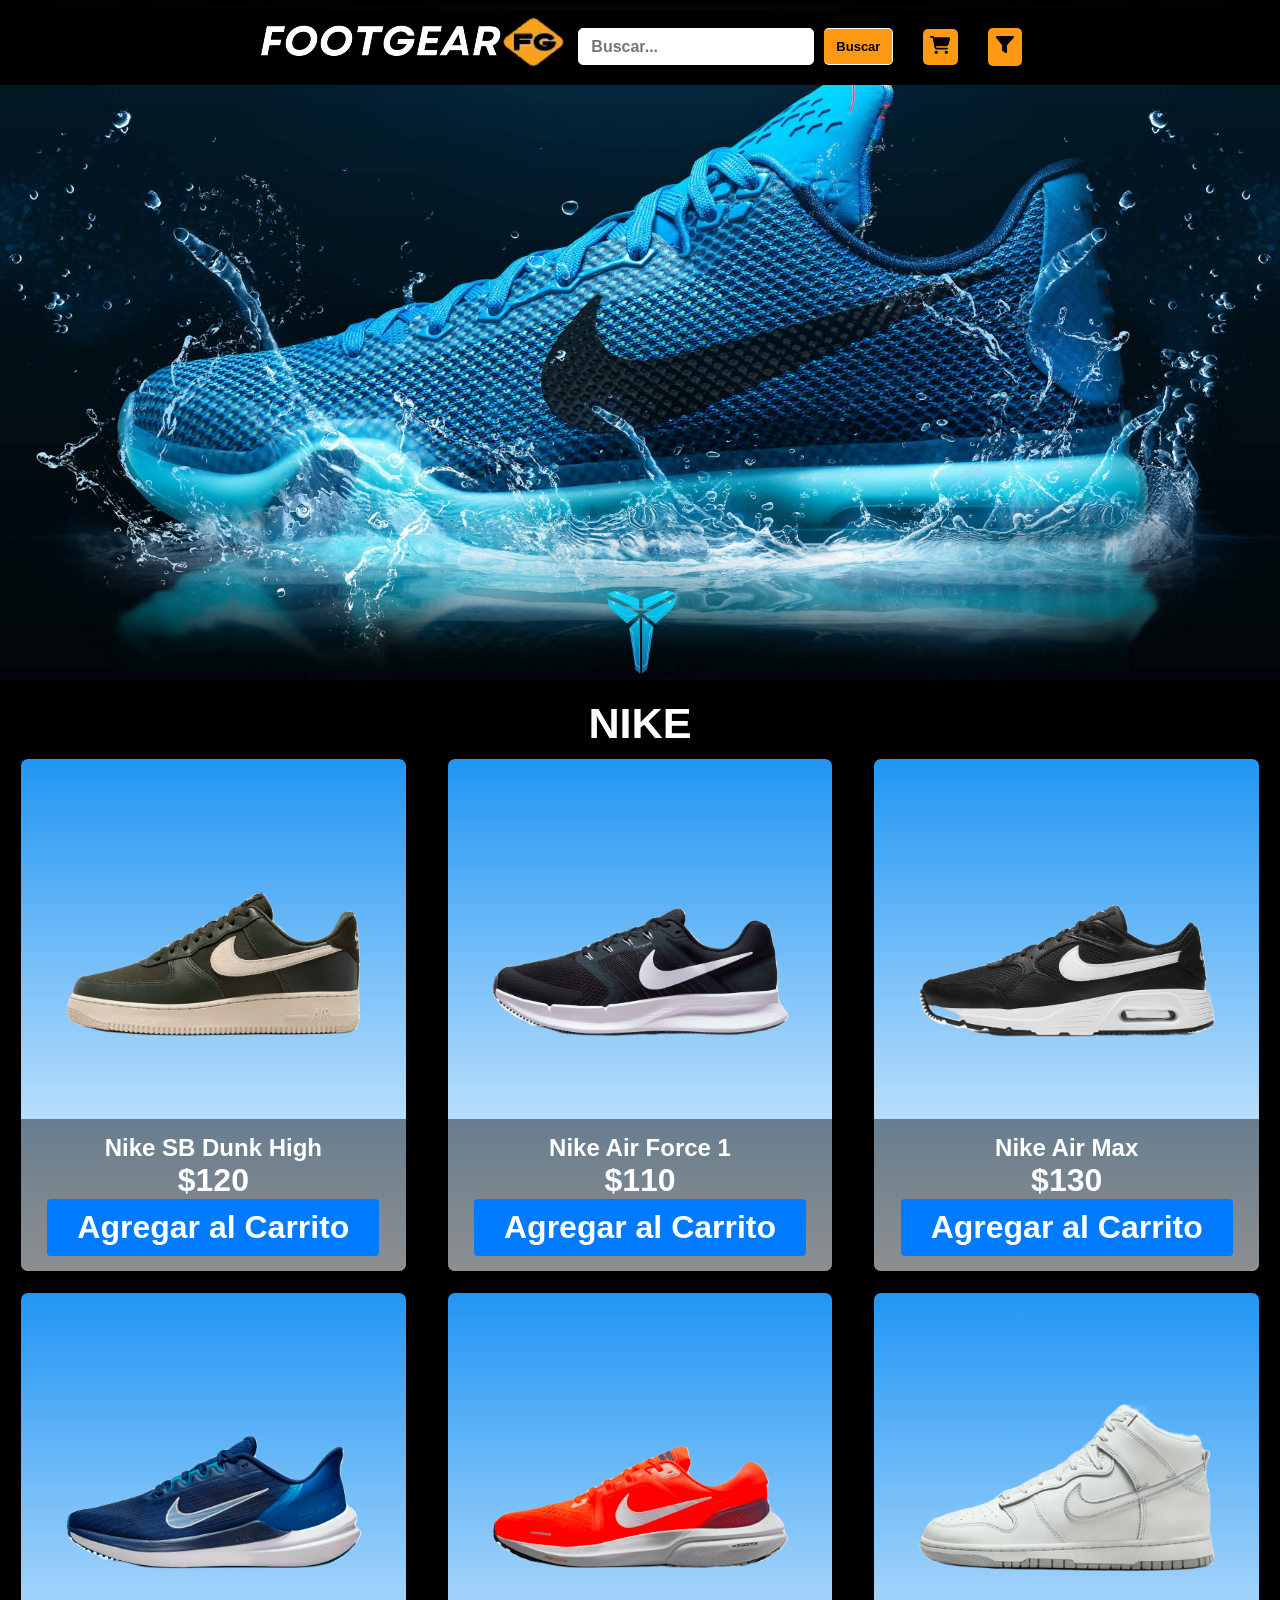
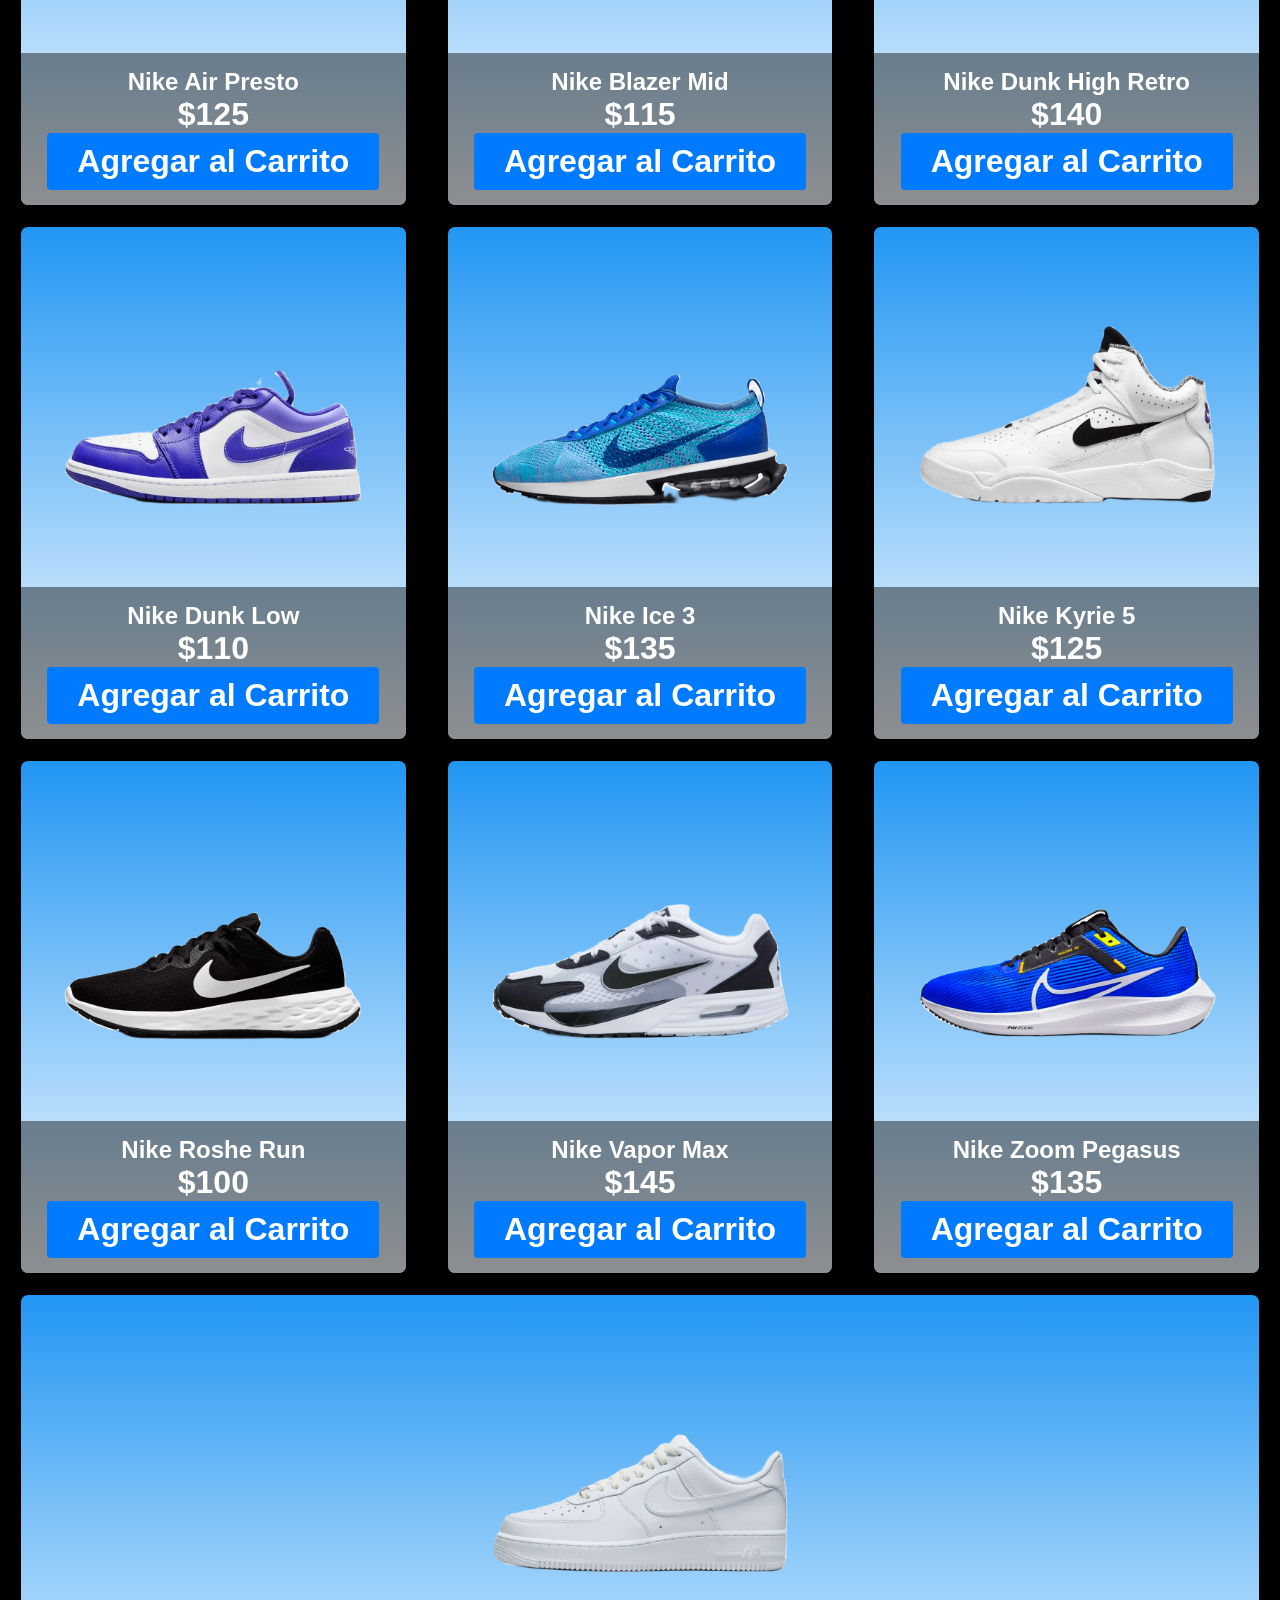
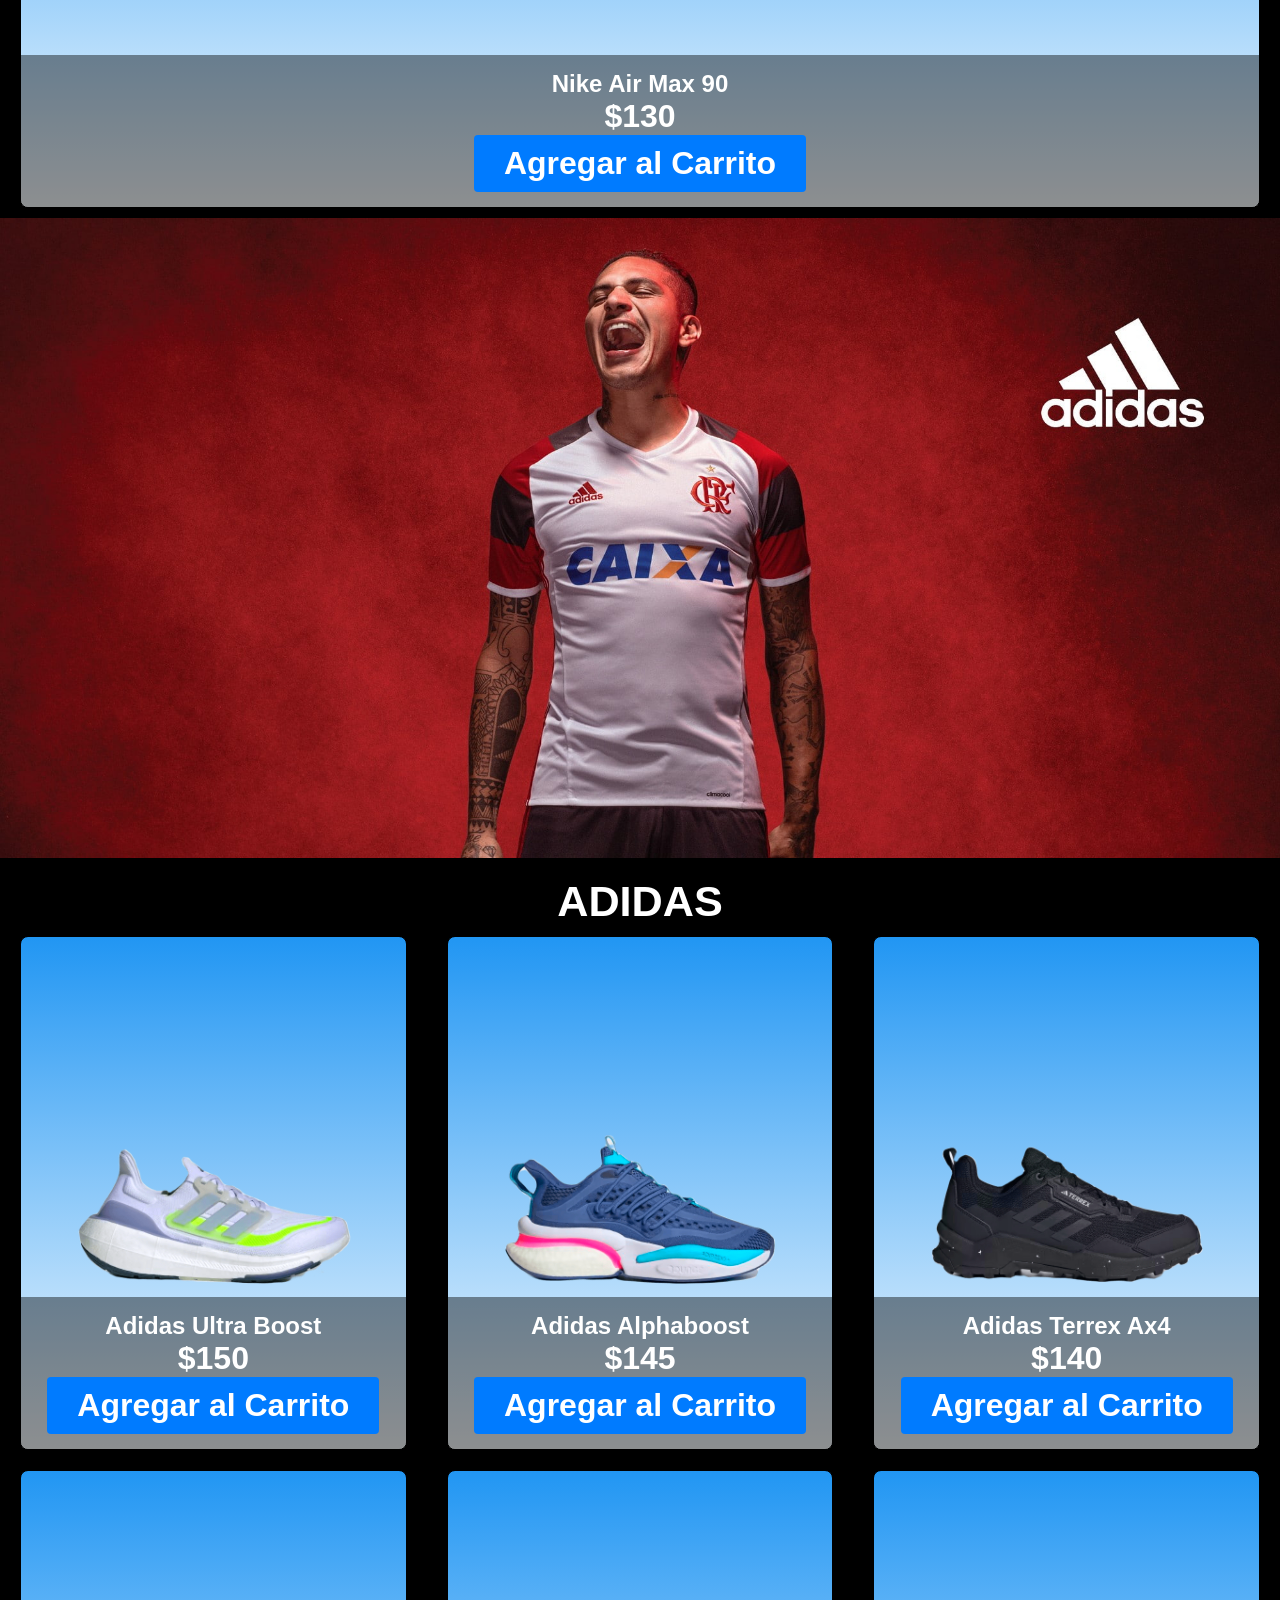
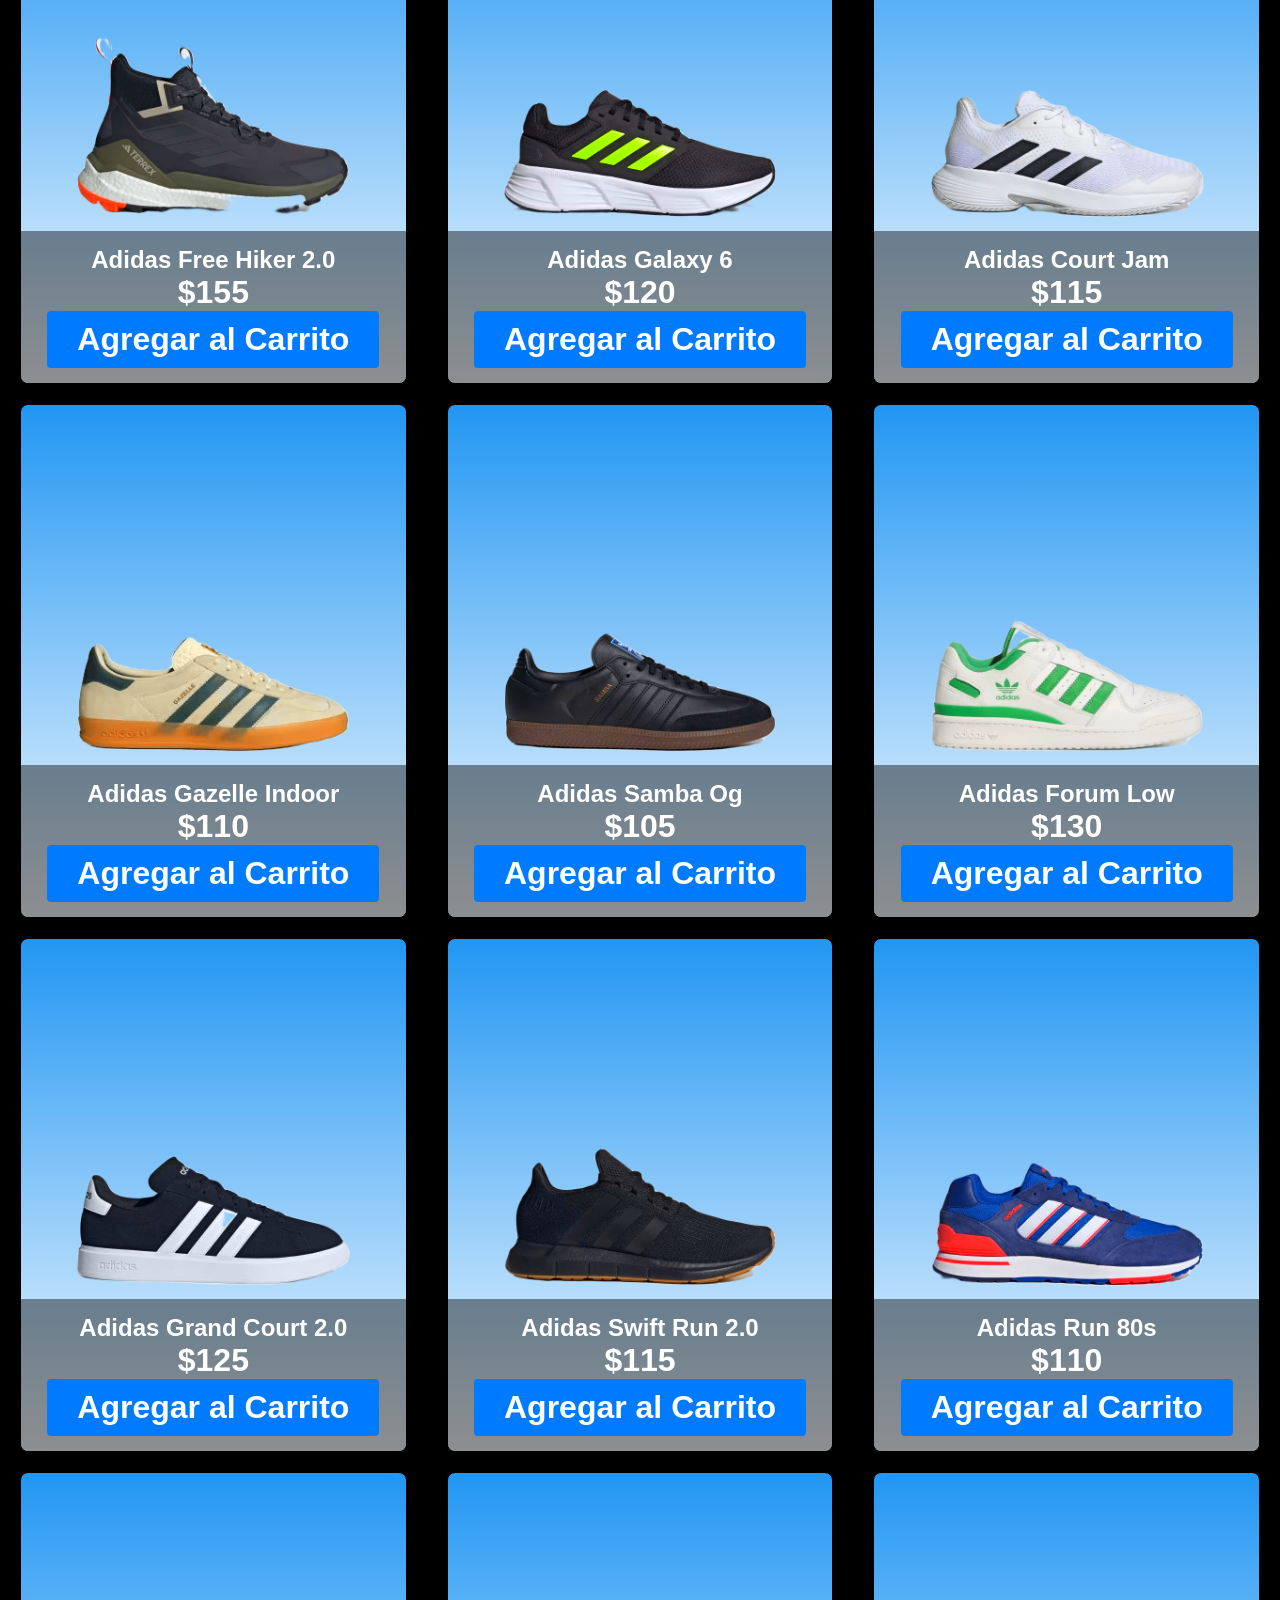
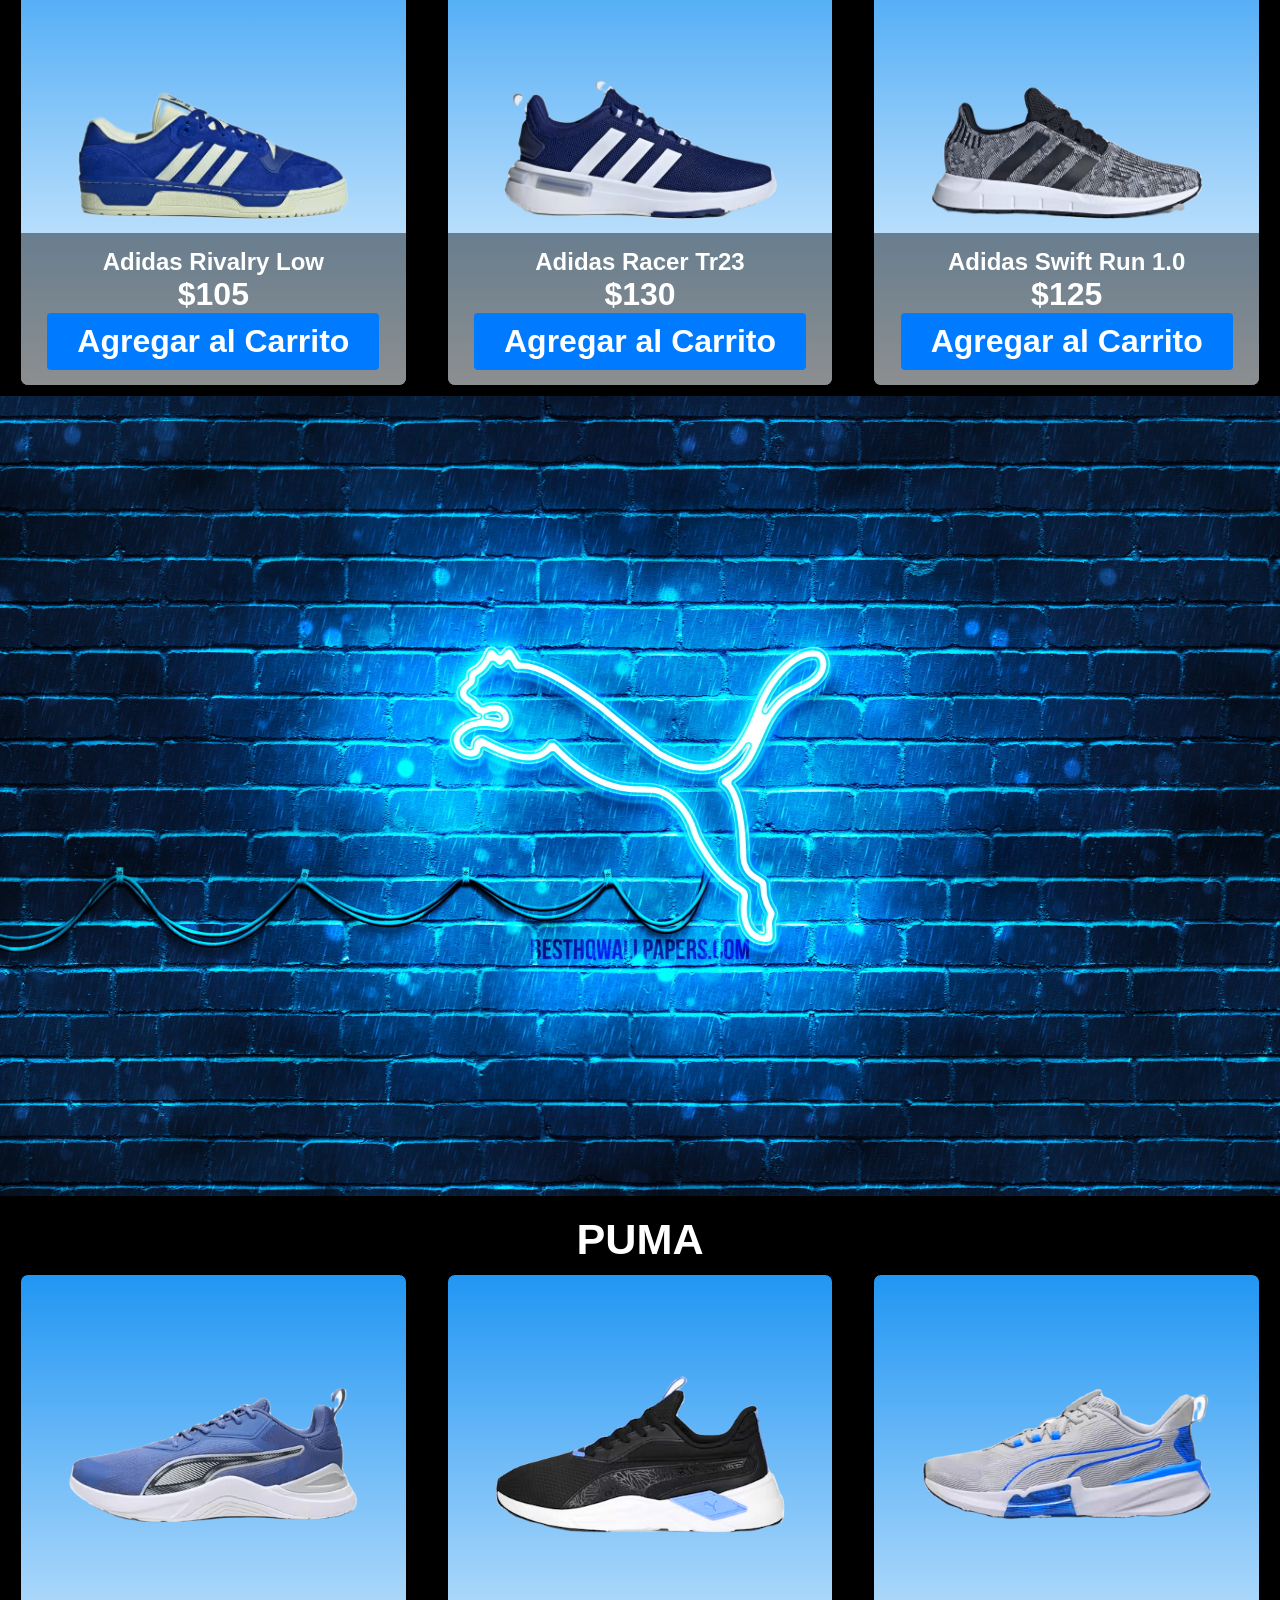
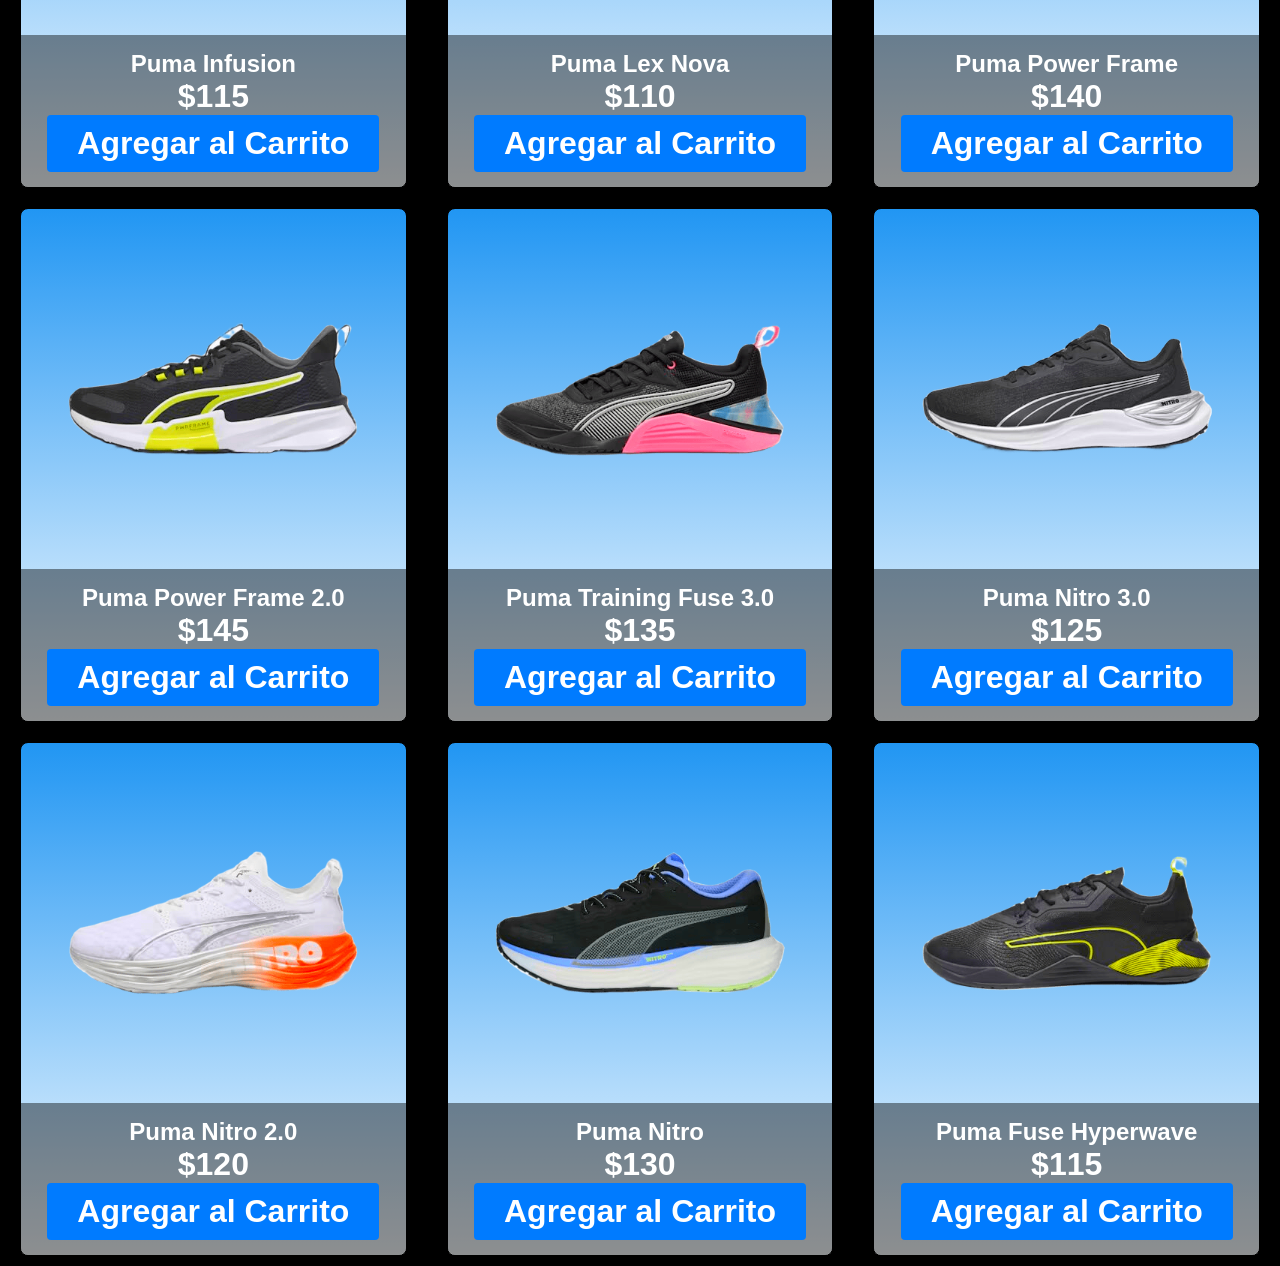
<file: index.html>
<!DOCTYPE html>
<html lang="en">

<head>
    <meta charset="UTF-8">
    <meta name="viewport" content="width=device-width, initial-scale=1.0">
    <title>FOOTGEAR</title>
    <link rel="stylesheet" href="css/styles.css">
    <script defer src="js/productos.js"></script>
    <script defer src="js/main.js"></script>
</head>

<body>
    <header>
        <div class="container mask navigation">
            <nav>
                <h1 class="">
                    <img class="logo" src="./img/logo_footgear.png" alt="">
                </h1>
                <div class="search-bar-container">
                    <input type="search" id="input-search" placeholder="Buscar..." class="search-bar">
                    <button id="searchButton" class="search-button" type="submit">Buscar</button>
                    <div class="cart-container" id="cart-button" style="position: relative;">
                        <svg id="cart-svg" xmlns="http://www.w3.org/2000/svg" viewBox="0 0 576 512">
                            <path
                                d="M0 24C0 10.7 10.7 0 24 0H69.5c22 0 41.5 12.8 50.6 32h411c26.3 0 45.5 25 38.6 50.4l-41 152.3c-8.5 31.4-37 53.3-69.5 53.3H170.7l5.4 28.5c2.2 11.3 12.1 19.5 23.6 19.5H488c13.3 0 24 10.7 24 24s-10.7 24-24 24H199.7c-34.6 0-64.3-24.6-70.7-58.5L77.4 54.5c-.7-3.8-4-6.5-7.9-6.5H24C10.7 48 0 37.3 0 24zM128 464a48 48 0 1 1 96 0 48 48 0 1 1 -96 0zm336-48a48 48 0 1 1 0 96 48 48 0 1 1 0-96z" />
                        </svg>
                        <span id="cart-counter" class="counter">0</span>
                    </div>
                    <div class="dropdown">
                        <div  id="filterButton" class="filter-button">
                            <svg xmlns="http://www.w3.org/2000/svg" viewBox="0 0 24 24">
                                <path
                                    d="M3 4c0-.6.4-1 1-1h16c.6 0 1 .4 1 1 0 .1 0 .3-.1.4L14 12.3v6.8c0 .6-.4 1-1 1-.1 0-.3 0-.4-.1l-3-2c-.3-.2-.6-.5-.6-.9v-4.8L3.1 4.4C3 4.3 3 4.1 3 4z" />
                            </svg>
                        </div>
                        <select class="dropdown-menu information-grid" id="select">
                            <optgroup label="Marcas">
                                <option value="todas">Todas</option>
                                <option value="nike">Nike</option>
                                <option value="adidas">Adidas</option>
                                <option value="puma">Puma</option>
                            </optgroup>
                            <optgroup label="Orden">
                                <option value="a-z">A-Z</option>
                                <option value="z-a">Z-A</option>
                            </optgroup>
                            <optgroup label="Precio">
                                <option value="true">Menor a mayor</option>
                                <option value="false">Mayor a menor</option>
                            </optgroup>
                        </select>
                    </div>
                </div>
            </nav>
        </div>
    </header>

    <main>
        <section>
            <div class="products-hero">
                <img class="products-hero__img" src="./img/lightblue.jpg"></img>
            </div>
        </section>
        <section>
            <div class="button_container">
                <h2 class="products__h2">NIKE</h2>
            </div>
            <div id="productCardContainerNike" class="product-card_container">

            </div>
        </section>

        <section>
            <div class="products-hero">
                <img id="adidas-hero" class="products-hero__img" src="./img/adidas-store-banner.jpg"></img>

            </div>
        </section>

        <section id="adidas_section">
            <div class="button_container">
                <h2 class="products__h2">ADIDAS</h2>
            </div>

            <div id="productCardContainerAdidas" class="product-card_container">

            </div>
        </section>

        <section>
            <div class="products-hero">
                <img class="products-hero__img" src="./img/puma-banner2.jpg"></img>
            </div>
        </section>

        <section>
            <div class="button_container">
                <h2 class="products__h2">PUMA</h2>
            </div>

            <div id="productCardContainerPuma" class="product-card_container">

            </div>
        </section>
    </main>
</body>
</html>
</file>
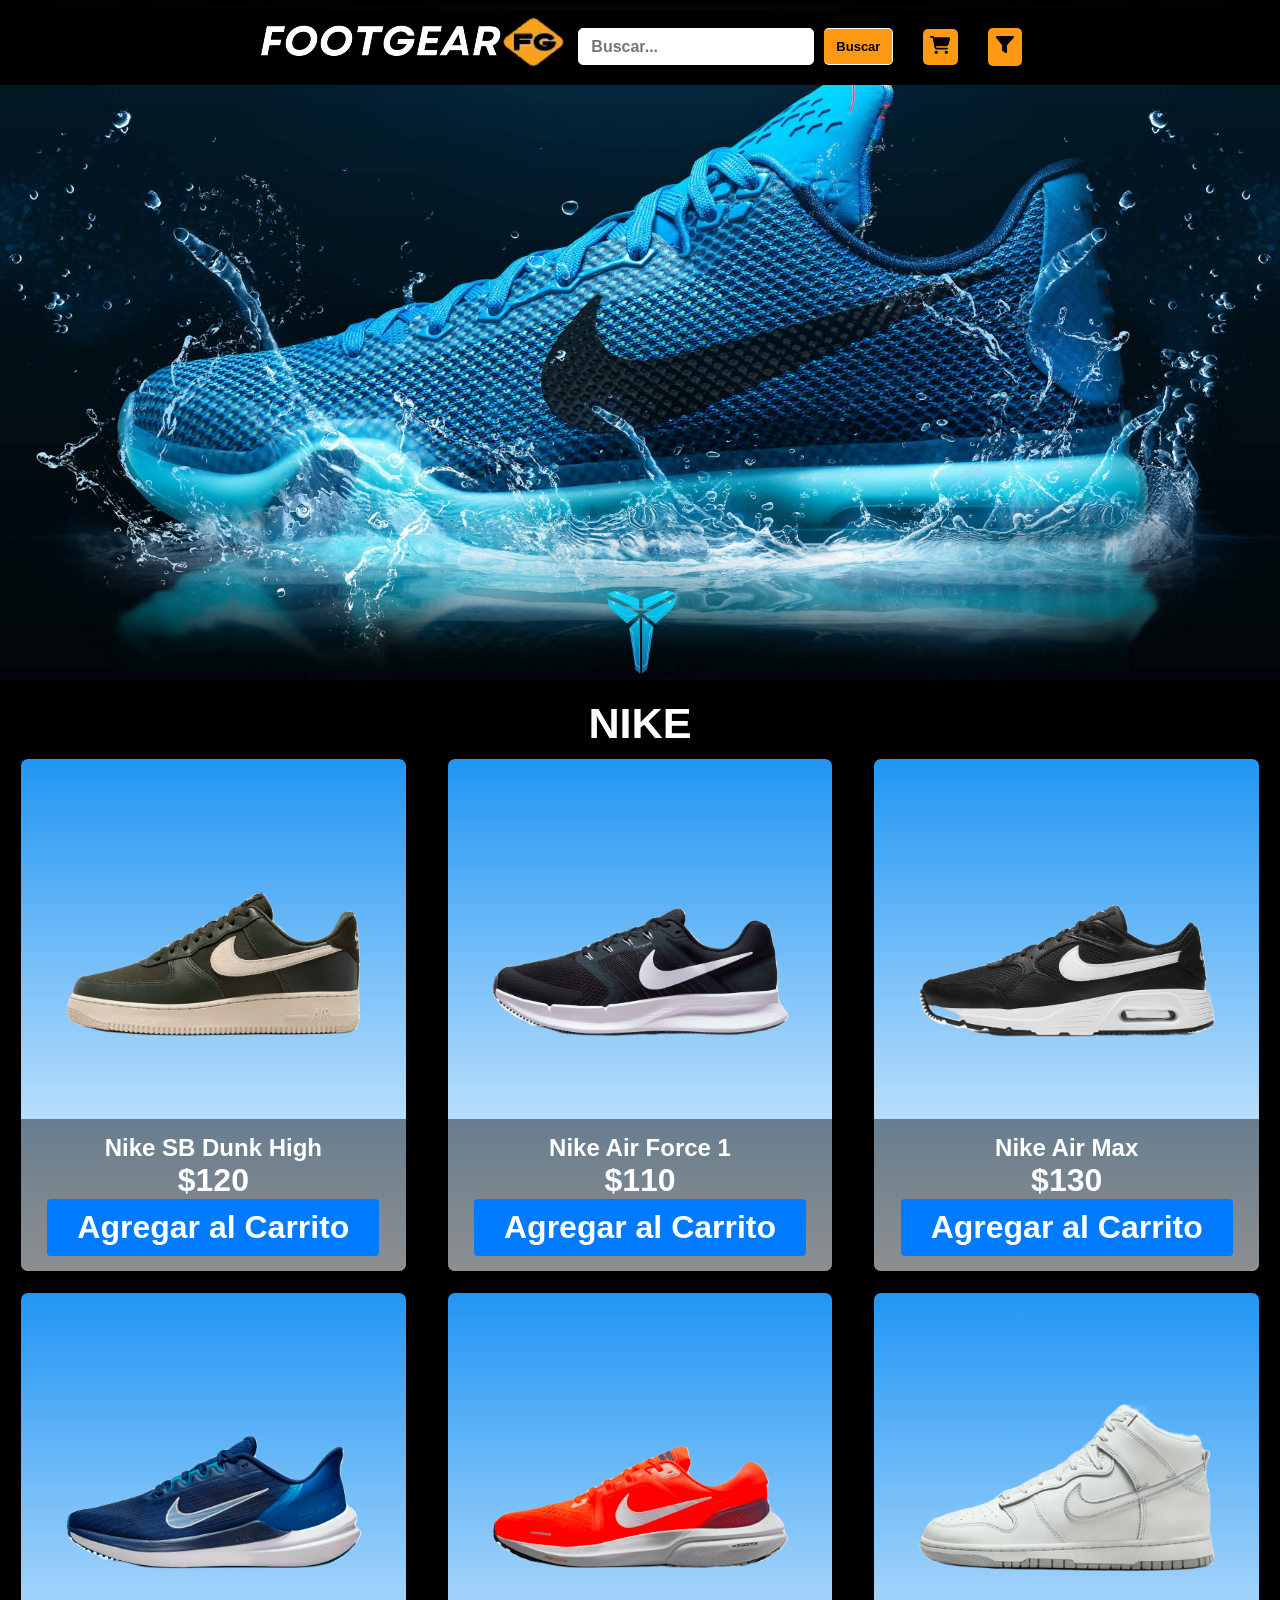
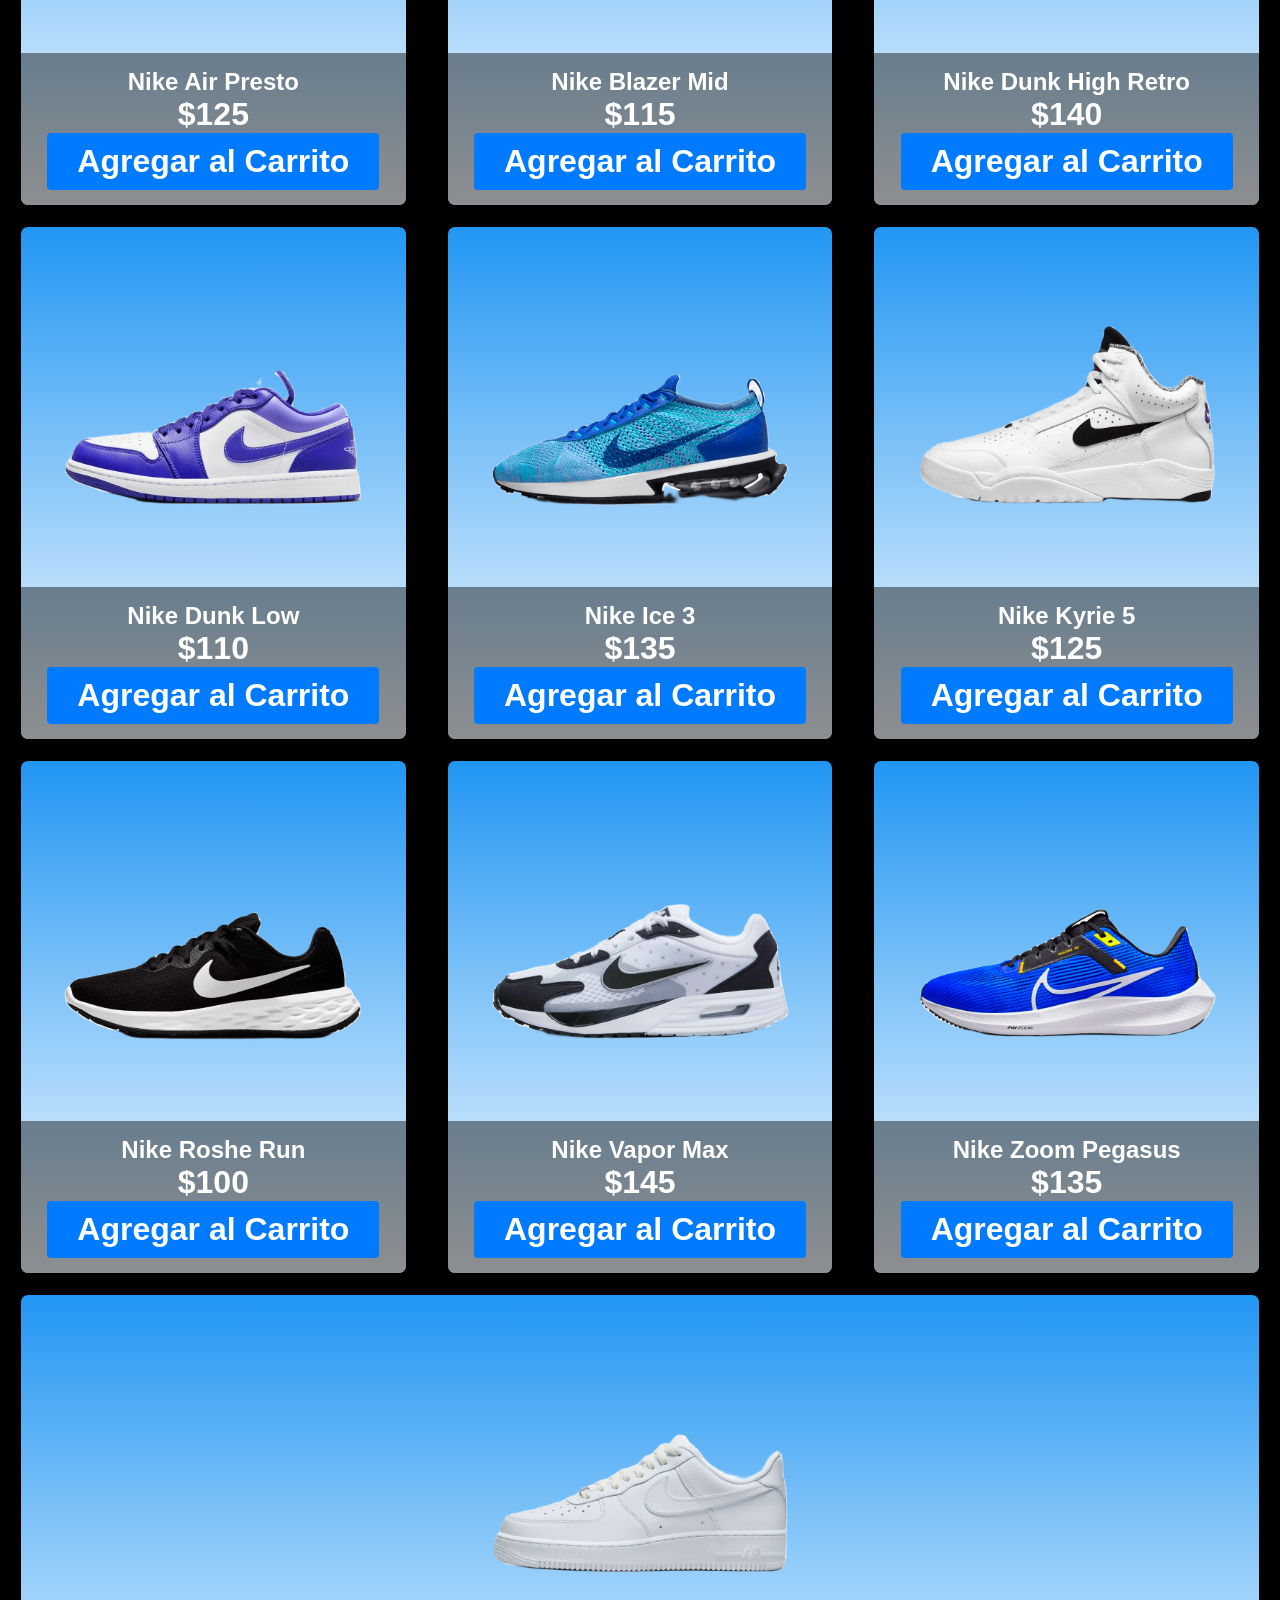
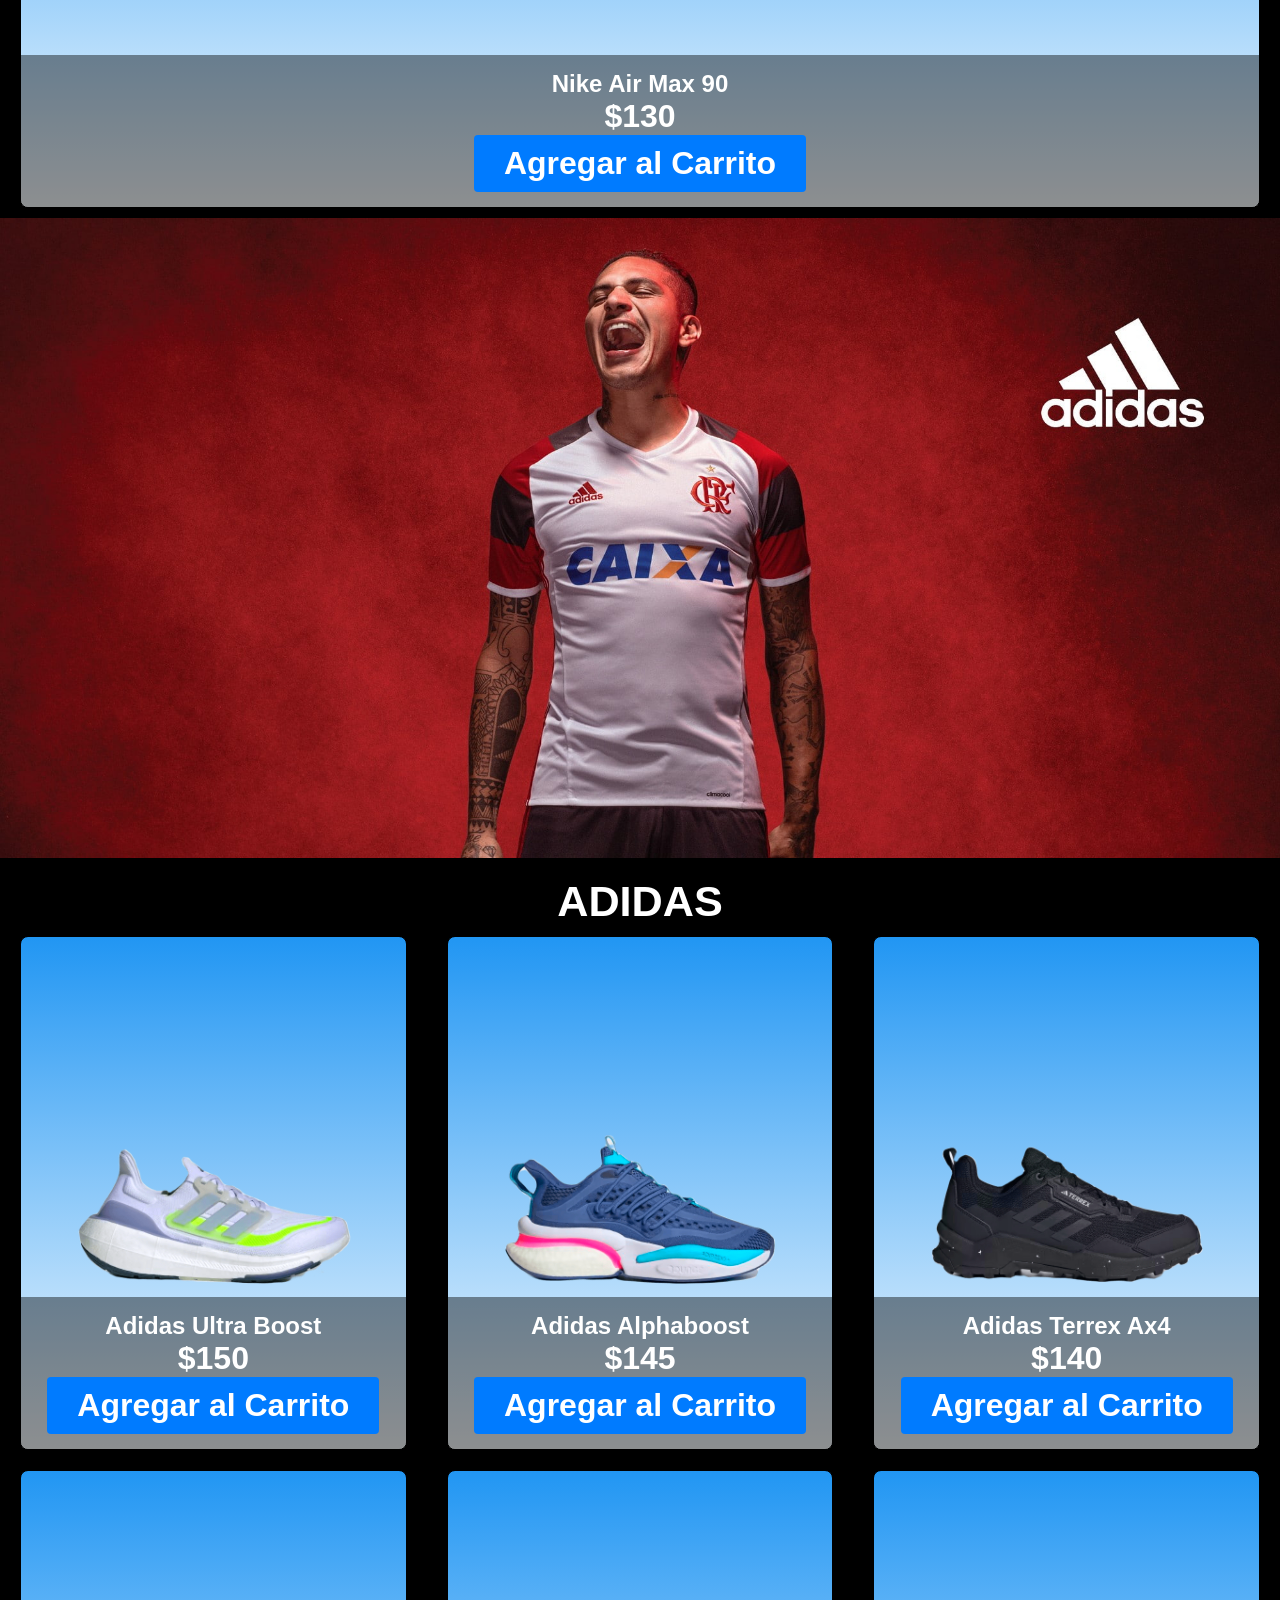
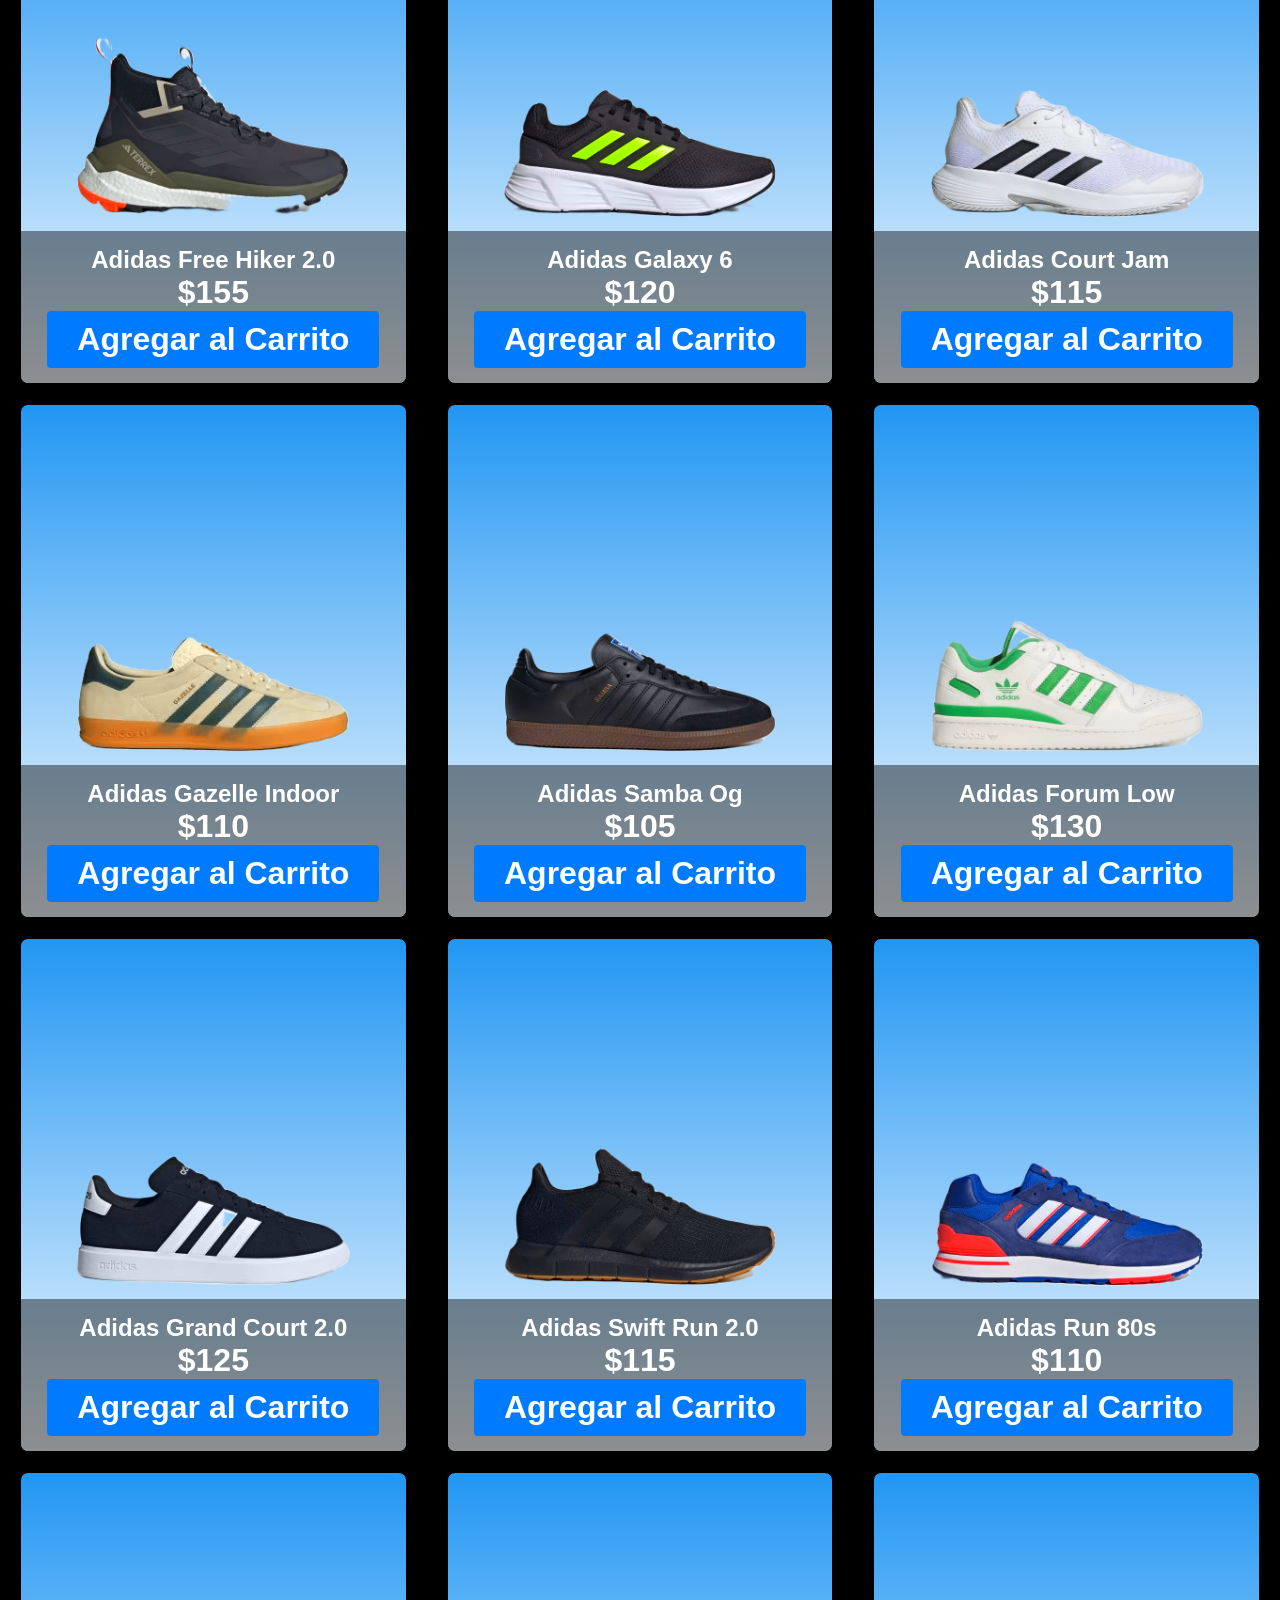
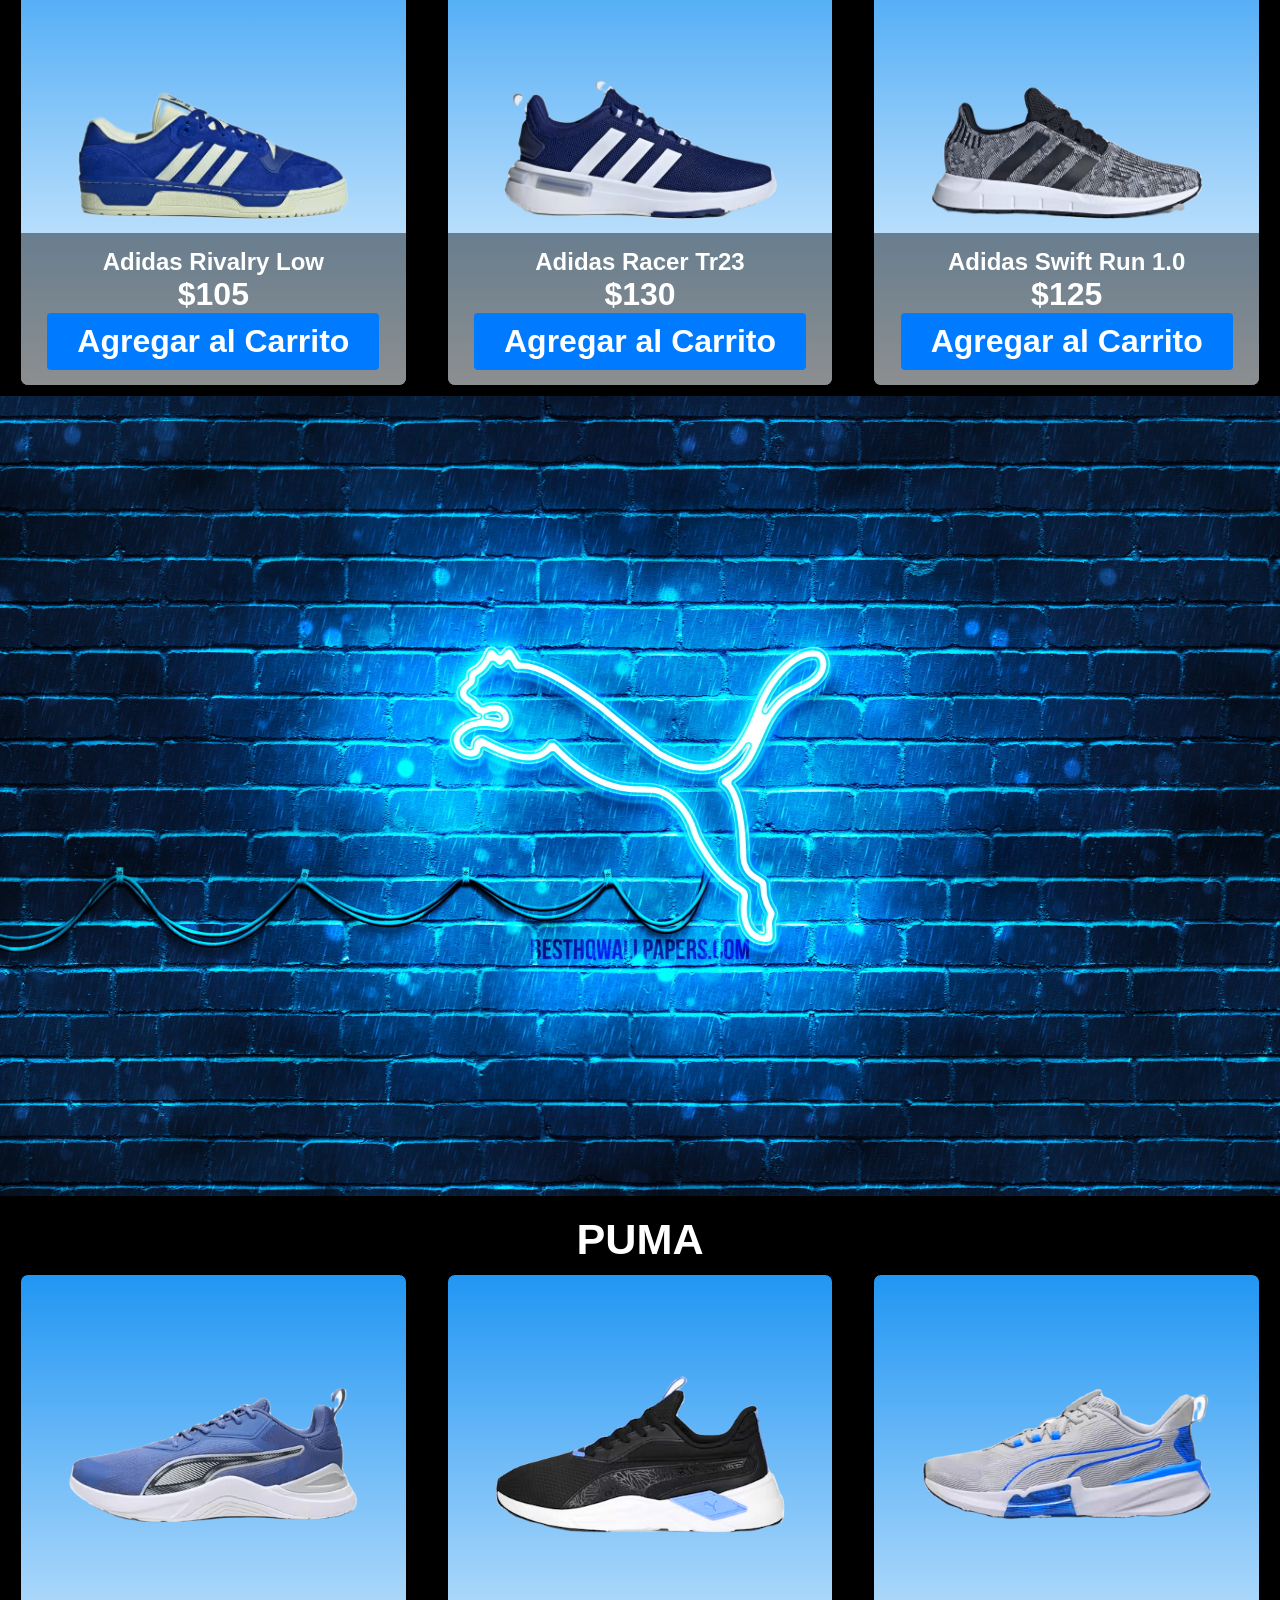
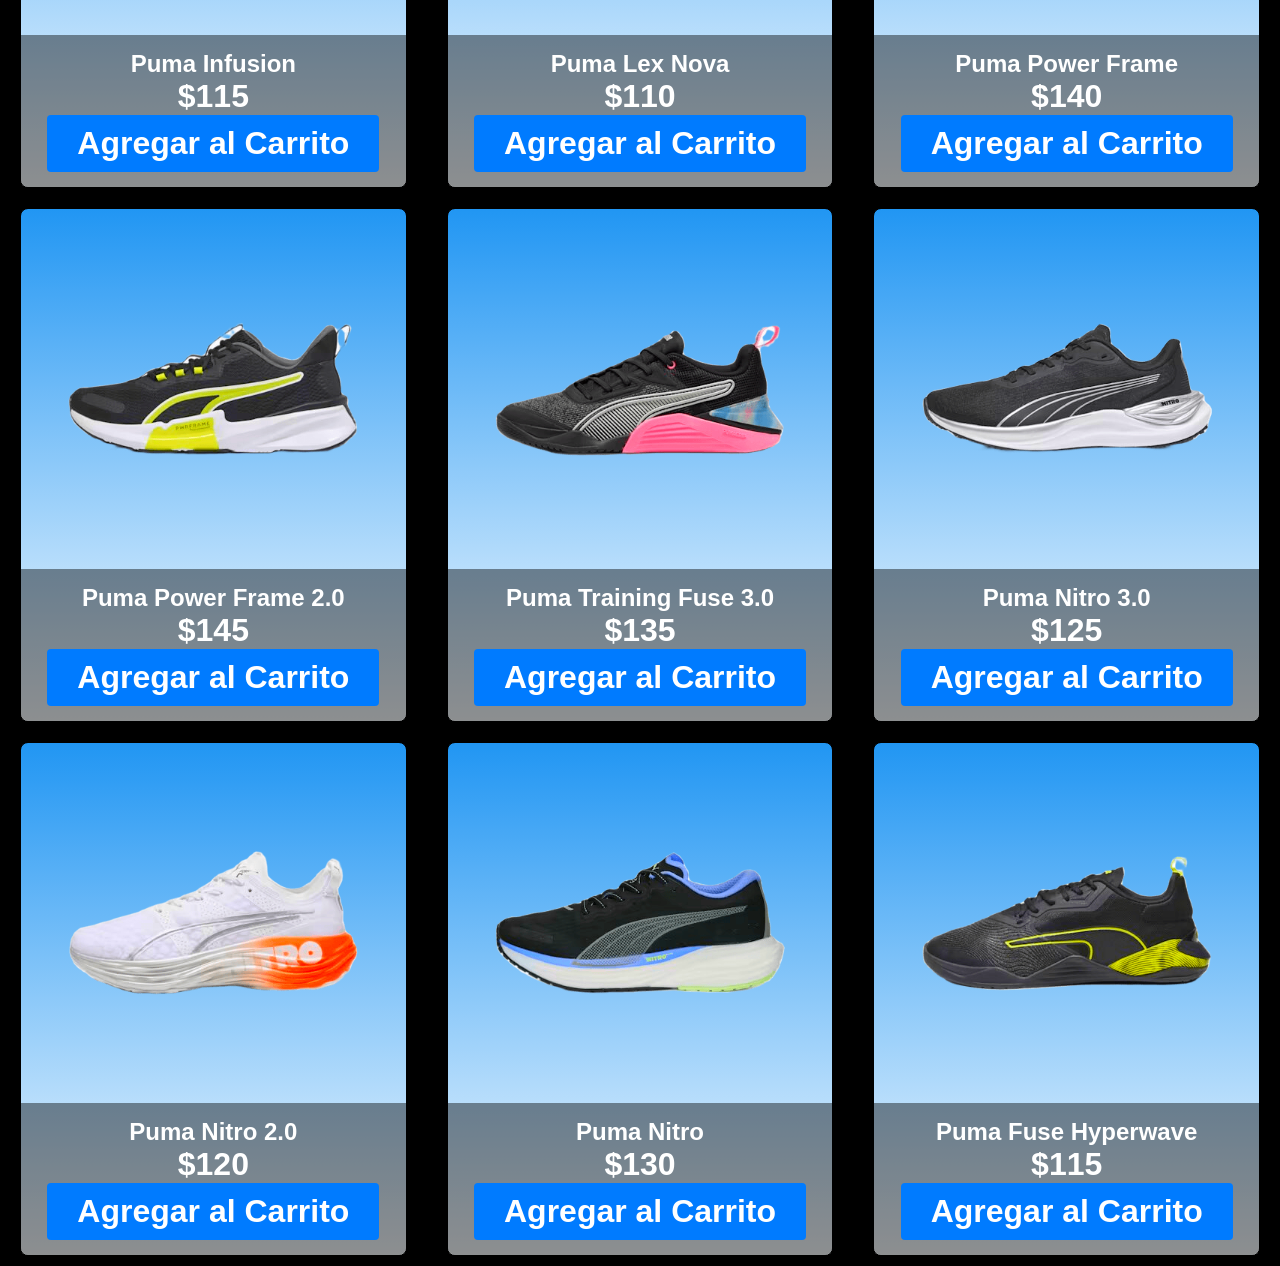
<file: checkout.html>
<!DOCTYPE html>
<html lang="es">
<head>
    <meta charset="UTF-8">
    <title>FOOTGEAR</title>
    <meta name="viewport" content="width=device-width, initial-scale=1.0">
    <link rel="stylesheet" href="css/styles.css">
    <link rel="stylesheet" href="css/checkout.css">
    <script defer src="js/checkout.js"></script>
</head> 
<body>
    <header>
        <div class="container mask navigation">
            <nav>
                <h1>
                    <img class="logo" src="./img/logo_footgear.png" alt="">
                </h1>
            </nav>
        </div>
    </header>
    <main>
        <section>
            <div class="button_container">
                <p class="checkout-title">PRODUCTOS</p>
            </div>
            <div class="wrapper">
                <div id="productCardContainer" class="contenedor_checkout"></div>
            </div>
        </section>

        <div class="centrar-div">
            <p class="total" id="importeTotalCarrito">TOTAL $ 0.00</p>
            <button id="btnComprar">COMPRAR</button>
            <button class="back" >VOLVER</button>
        </div>
    </main>
</body>
</html>
</file>
<file: css/styles.css>
/* -----------------------------------------------------RESET-------------------------------------------------------------------------------------- */
* {
    padding: 0;
    margin: 0;
    box-sizing: border-box;
}

/*-----------------------------------------------------GENERALES-------------------------------------------------------------------------------------*/
body {
    font-family: sans-serif;
    background: linear-gradient(#d4d4d4, #454545);
}

h1 {
    font-size: 2.5em;
}

h2 {
    font-size: 2.7em;
}

h3 {
    font-size: 2em;
}

p {
    font-size: 1.25em;
}

ul {
    list-style: none;
}

button,
input,
#buy_button {
    font-size: 1em;
    font-weight: bold;
    padding: 10px 30px;
    border-radius: 10px;
    border: 1px solid #fff;
    color: #000;
    background-color: #fff;
}

/* HEADER */
header {
    background-color: transparent;
    flex-wrap: wrap;
    position: fixed;
    top: 0;
    right: 0;
    width: 100vw;
    z-index: 100;
    background: linear-gradient(to bottom, black, transparent);
    padding-top: 10px;
}

header .container {
    display: flex;
    flex-direction: column;
    justify-content: center;
    align-items: center;
}

header nav {
    display: flex;
    flex-direction: column;
    text-align: center;
    padding-bottom: 2px;
}

header div nav a {
    padding: 5px 12px;
    text-decoration: none;
    color: white;
    font-weight: bolder;
}

/* NUEVO BARRA DE BÚSQUEDA */
.search-bar-container {
    display: flex;
    align-items: center;
}

.search-bar {
    padding: 8px 12px;
    height: 50%;
    border: 1px solid #fff;
    border-radius: 5px;
    outline: none;
    background-color: #ffffff;
}

.search-button {
    font-size: small;
    font-weight: bolder;
    height: 50%;
    width: 50%;
    padding: 8px 12px;
    margin-left: 10px;
    border: 1px solid #fff;
    border-left: none;
    border-radius: 5px;
    background-color: #ff9913;
    color: #000000;
    cursor: pointer;
}

.search-button:hover {
    background-color: #e0e0e0;
}

/* MAIN */

.button_container {
    display: flex;
    flex-direction: column;
    align-items: center;
    justify-items: center;
    margin-top: 15px;
}

/* PAGINA DE PRODUCTOS */

.products-hero__img {
    max-width: 100%;
    height: auto;
}

.product-card_container {
    display: flex;
    justify-content: space-evenly;
    align-items: center;
    flex-wrap: wrap;
}

.product-card {
    position: relative;
    margin: 10px 20px;
    display: flex;
    flex-direction: column;
    justify-content: center;
    align-items: center;
    border: 1px solid #000000;
    border-radius: 8px;
    overflow: hidden;
    box-shadow: 0 2px 4px rgba(0, 0, 0, 0.1);
    transition: transform 0.3s ease;
    width: fit-content;
    flex-grow: 1;
    background: linear-gradient(to bottom, #2196f3, #f8fcff);
}

/* #2196f3 #f8fcff  #00b5c6  #001d7b*/

.product-card:hover {
    transform: translateY(-5px);
}

.product-card img {
    width: 40vh;
    height: 40vh;
    display: block;
    filter: saturate(2);
}

.product-info {
    display: flex;
    flex-direction: column;
    justify-content: end;
    align-items: center;
    padding: 15px;
    color: #fff;
    background-color: #0000006f;
    width: 100%;
}

.product-info h3 {
    font-size: 1.5rem;
    font-weight: bold;
}

/* #0000006f */

.product-info .price {
    font-size: 2rem;
    font-weight: bold;
}

.add-to-cart {
    background-color: #007bff;
    color: #fff;
    border: none;
    border-radius: 4px;
    cursor: pointer;
    transition: background-color 0.3s ease;
}

.add-to-cart:hover {
    background-color: #0056b3;
}

.products__h2 {
    color: #fff;
    font-weight: bolder;
}

/* interacción con los botones js */
.selected {
    display: none;
}

.counter {
    display: none;
    position: absolute;
    top: -12px;
    right: -10px;
    background: red;
    color: white;
    border-radius: 50%;
    padding: 5px;
    font-size: 10px;
    font-weight: bold;
    width: 20px;
    height: 20px;
    align-items: center;
    justify-content: center;
}

/* MEDIA QUERIES */
@media (min-width: 775px) {
    body {
        /* MODO CLARO background: linear-gradient(#d4d4d4,#777777); */
        background: #000;
        background-position: center center;
        background-repeat: repeat;
        background-size: cover;
    }

    header .container {
        max-width: none;
        background: #000;
    }

    header nav {
        flex-direction: row;
        justify-content: space-around;
    }

    header .ion {
        background-image: none;
        background-color: transparent;
        background: transparent;
        position: relative;
    }

    header div nav a {
        padding: 20px 5px;
        margin-right: 0px;
        font-size: 1.5em;
    }

    header div nav a:hover {
        background-color: rgb(0, 0, 150);
        /* color: rgb(255, 199, 0); */
    }

    button,
    #buy_button {
        font-size: 2em;
    }
}

@media (max-width: 1200px) {
    header .container nav a {
        font-size: 1em;
        padding: 30px 12px;
    }
}

@media (max-width: 980px) {
    /* Dispositivos tamaño intermedio */
    header .container nav a {
        font-size: 0.8em;
        padding: 30px 5px;
    }

    p {
        font-size: 0.8em;
    }
}

@media (max-width: 775px) {
    .header_container {
        max-width: 775px;
    }
}

/*svgs*/
.cart-container {
    border-radius: 5px;
    padding: 2px;
    background: #ff9913;
    margin-left: 30px;
    position: relative;
}

#cart-svg {
    height: 28px;
    padding: 5px;
    fill: currentColor;
}

.filter-button {
    border-radius: 5px;
    padding: 2px;
    background: #ff9913;
    margin-left: 30px;
}

.filter-button svg {
    padding: 3px;
    height: 30px;
    background: none;
    border: none;
}

.d-flex {
    display: flex;
}

/* FILTER */
.dropdown {
    position: relative;
}

.dropdown-menu {
    position: absolute;
    left: 0;
    top: calc(100% + 0.25rem);
    background-color: #fff;
    padding: .75rem;
    border-radius: .25rem;
    box-shadow: 0 2px 5px 0 rgba(0, 0, 0, 0.10);
    opacity: 0;
    pointer-events: none;
    transform: translateY(-10px);
    transition: opacity 150ms ease-in-out , transform 150ms ease-in-out;
}

.active {
    opacity: 1;
    transform: translateY(0);
    pointer-events: auto;
}
</file>
<file: css/checkout.css>
/*-----------------------------------------------------GENERALES-------------------------------------------------------------------------------------*/
body {
    font-family: sans-serif;
    background: linear-gradient(to bottom, #2196f3, #000000);
}

header {
    position: absolute;
    top: 0;
}
.contenedor_checkout {
    display: flex;
    flex-direction: row;
    flex-wrap: wrap;
}

.wrapper {
    display: flex;
    justify-content: center;
    align-items: center;
    height: fit-content;
    width: 100%;
}
.centrar-div {
    text-align: center;
}

#btnComprar,.back {
    background-color: green;
    color: #ffffff; 
    border: none;
    border-radius: 8px;  
    cursor: pointer;
    transition: background-color 0.3s ease, transform 0.2s ease;
    font-weight: bold;
    font-size: 16px; 
    padding: 12px 24px; 
    box-shadow: 0 4px 6px rgba(0, 0, 0, 0.1); 
}

#btnComprar:hover,.back:hover {
    background-color: #2196f3;
    transform: scale(1.05); 
}

#btnComprar:active,.back:active { 
    transform: scale(0.95); 
}

#btnComprar:focus,.back:focus {
    outline: none;
    box-shadow: 0 0 0 4px rgba(255, 153, 19, 0.4); 
}
.back{
    background-color: red;
}

.actions {
    display: flex;
    justify-content: center;
    align-items: center;
    gap: 10px; 
    margin-top: 10px;
}

.actions button {
    padding: 10px 20px;
    color: #fff;
    font-size: 16px; 
    border: none;
    border-radius: 5px; 
    cursor: pointer;
    box-shadow: 0px 4px 6px rgba(0, 0, 0, 0.1); 
    transition: background-color 0.3s ease; 
}

.actions button:hover {
    opacity: 0.8; 
}

.actions .add {
    background-color: #28a745; 
}

.actions .remove {
    background-color: #dc3545; 
}

.actions p {
    color: #000;
    font-size: 18px; 
    font-weight: bold; 
    margin: 0 10px; 
    padding: 5px 10px; 
    border: 1px solid #ccc; 
    border-radius: 5px; 
    box-shadow: 0px 4px 6px rgba(0, 0, 0, 0.1); 
}

.amount {
    margin-top: 10px;
    font-size: 30px;
    font-weight: bold; 
    text-align: center; 
}

.checkout-title {
    margin-top: 80px; 
    color: white; 
    font-weight: bold; 
    font-size: 40px;
}
.total {
    font-size: 2em; 
    font-weight: 600;
    margin-bottom: 20px; 
    margin-top: 20px; 
    color: white;
}
</file>
